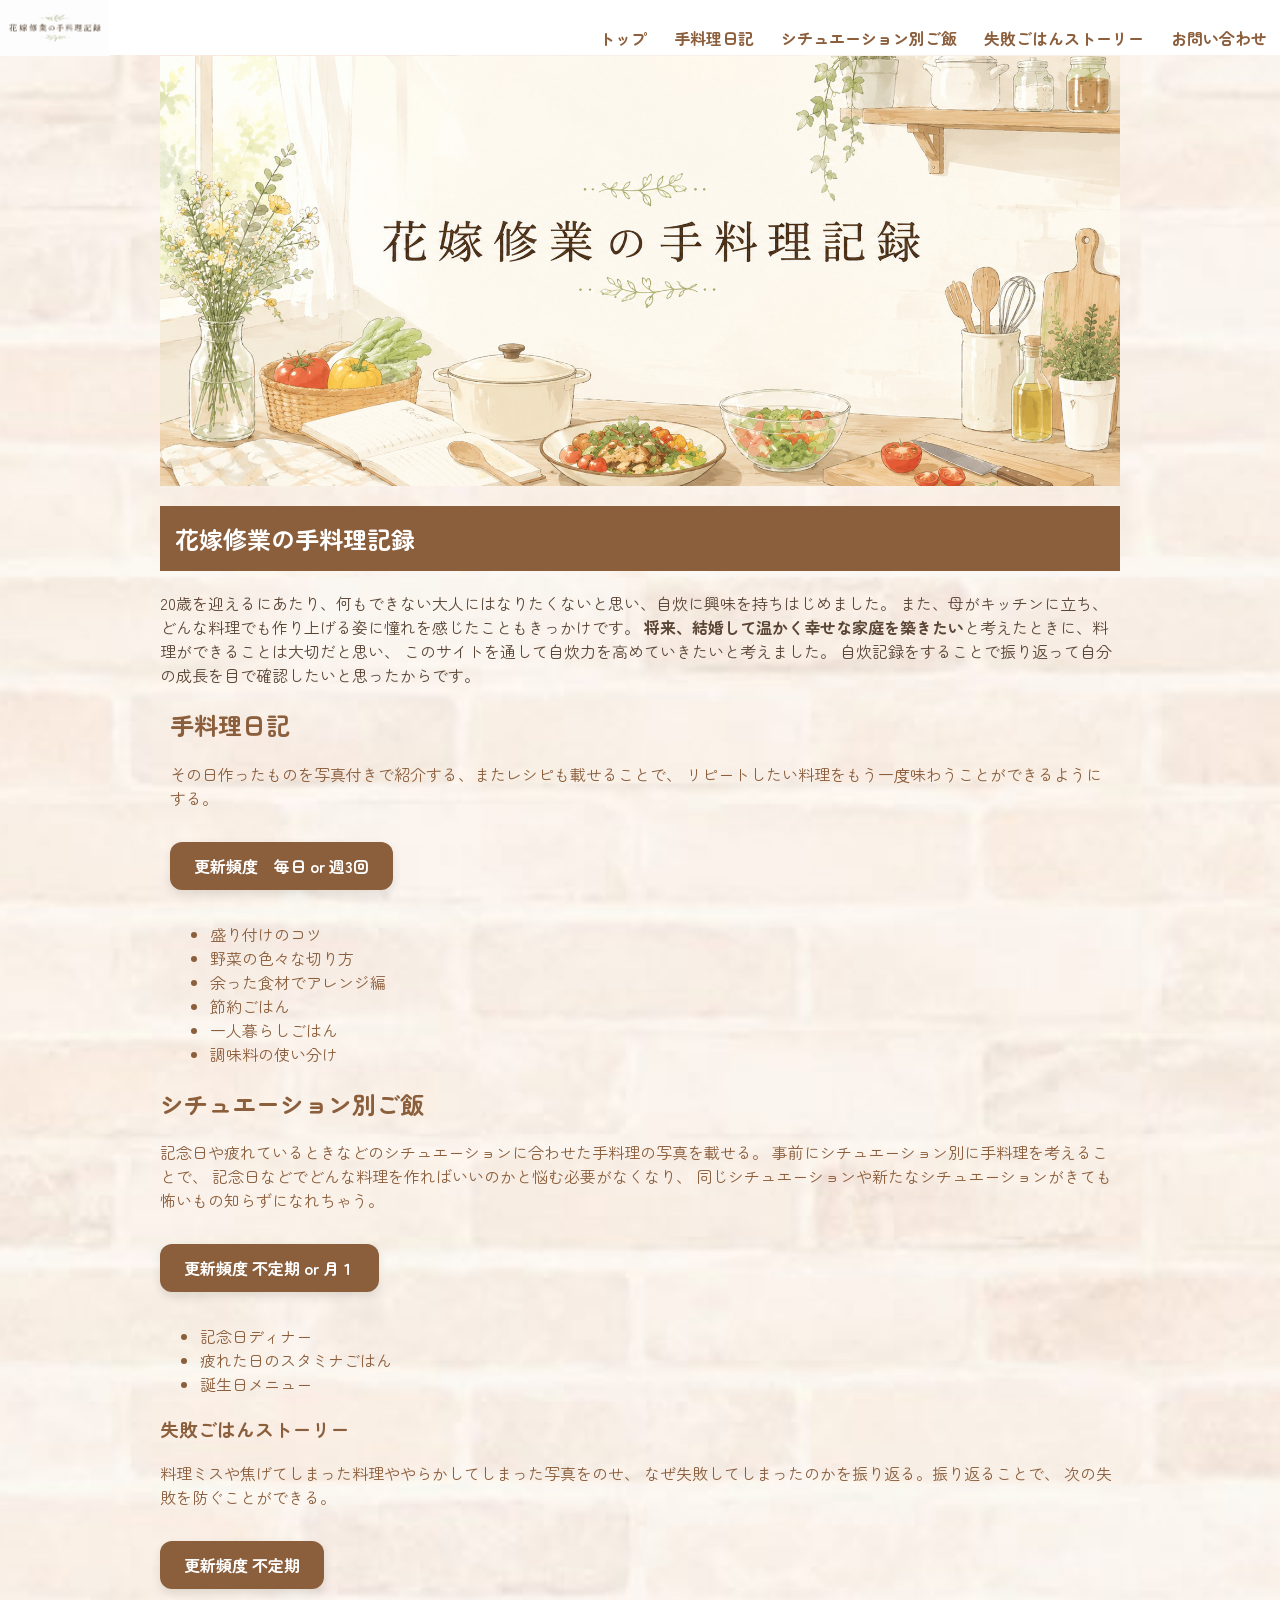
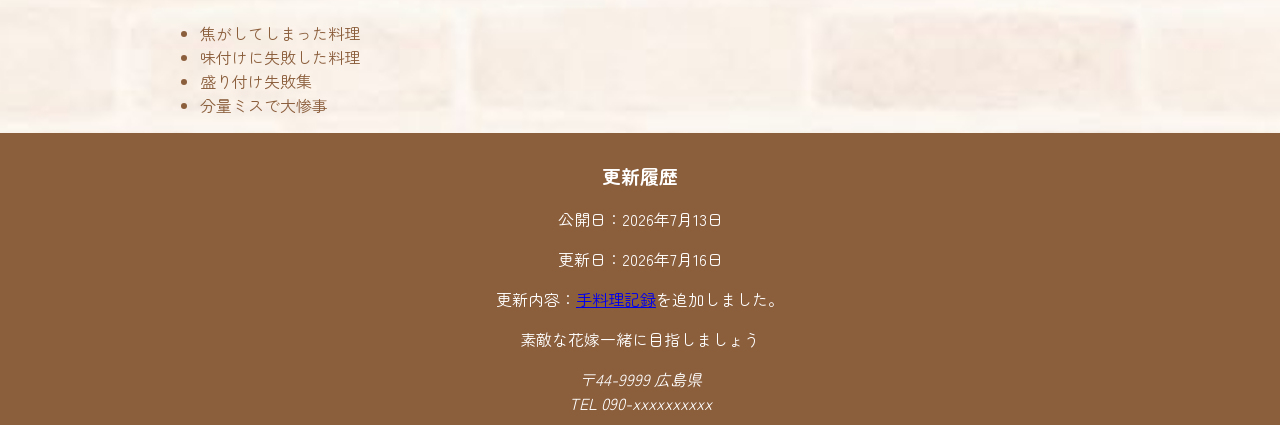
<file: index.html>
<!DOCTYPE html>
<html lang="ja">
    <head>
        <meta charset="UTF-8">
        <title>トップページ：花嫁修業の手料理記録</title>
        <link rel="stylesheet" href="css/mystyle1.css">
        <link href="https://fonts.googleapis.com/css2?family=Zen+Maru+Gothic&display=swap" rel="stylesheet">
    </head>
    <body>
        <div class="main">
    </div>
        <header>
                    <!-- トップページのロゴ画像　-->
        <img src="image/logo.png" widt="300" height="56" >
        <nav>
        <ul>
            <li><a href="index.html">トップ</a></li>
            <li><a href="point.html">手料理日記</a></li>
            <li><a href="betu.html">シチュエーション別ご飯</a></li>
            <li><a href="company.html">失敗ごはんストーリー</a></li>        
            <li><a href="contact.html">お問い合わせ</a></li>
            </ul>
        </nav>
        </header>
        <article>
        <div class="topimage">
    
    </div>
                    <h1>花嫁修業の手料理記録</h1>

            <p>20歳を迎えるにあたり、何もできない大人にはなりたくないと思い、自炊に興味を持ちはじめました。
                また、母がキッチンに立ち、どんな料理でも作り上げる姿に憧れを感じたこともきっかけです。
                <strong>将来、結婚して温かく幸せな家庭を築きたい</strong>と考えたときに、料理ができることは大切だと思い、
                このサイトを通して自炊力を高めていきたいと考えました。
                自炊記録をすることで振り返って自分の成長を目で確認したいと思ったからです。</p>
            <div class="navy">     
            <section class="page">
                <h2>手料理日記</h2>
                <p>その日作ったものを写真付きで紹介する、またレシピも載せることで、
                    リピートしたい料理をもう一度味わうことができるようにする。<br>    
                </p>
                <p class="update">
                更新頻度　毎日 or 週3回
                </p>
                <ul>
                <li>盛り付けのコツ</li>
                <li>野菜の色々な切り方</li>
                <li>余った食材でアレンジ編</li>
                <li>節約ごはん</li>
                <li>一人暮らしごはん</li>
                <li>調味料の使い分け</li>
                </ul>

            </section>
            <section>
                <h2>シチュエーション別ご飯</h2>
                <p>記念日や疲れているときなどのシチュエーションに合わせた手料理の写真を載せる。
                    事前にシチュエーション別に手料理を考えることで、
                    記念日などでどんな料理を作ればいいのかと悩む必要がなくなり、
                    同じシチュエーションや新たなシチュエーションがきても怖いもの知らずになれちゃう。<br>
                </p>
                <p class="update">
                更新頻度 不定期 or 月１
                </p>
                <ul>
                <li>記念日ディナー</li>
                <li>疲れた日のスタミナごはん</li>
                <li>誕生日メニュー</li>
                </ul>

            </section>
                <section>
                <h3>失敗ごはんストーリー</h3>
                <p>料理ミスや焦げてしまった料理ややらかしてしまった写真をのせ、
                    なぜ失敗してしまったのかを振り返る。振り返ることで、
                    次の失敗を防ぐことができる。<br>
                </p>
                <p class="update">
                更新頻度 不定期 
                </p>
                <ul>
                <li>焦がしてしまった料理</li>
                <li>味付けに失敗した料理</li>
                <li>盛り付け失敗集</li>
                <li>分量ミスで大惨事</li>
                </ul>
            </section>
            </div>        
        </article>
    <footer>
    <h3>更新履歴</h3>
    <p>公開日：2026年7月13日</p>
    <p>更新日：2026年7月16日</p>
    <p>更新内容：<a href="point.html">手料理記録</a>を追加しました。</p>
        <p>素敵な花嫁一緒に目指しましょう</p>
        <address>〒44-9999 広島県<br>
            TEL 090-xxxxxxxxxx</address>
    </footer>
    
    </body>

</html>
</file>
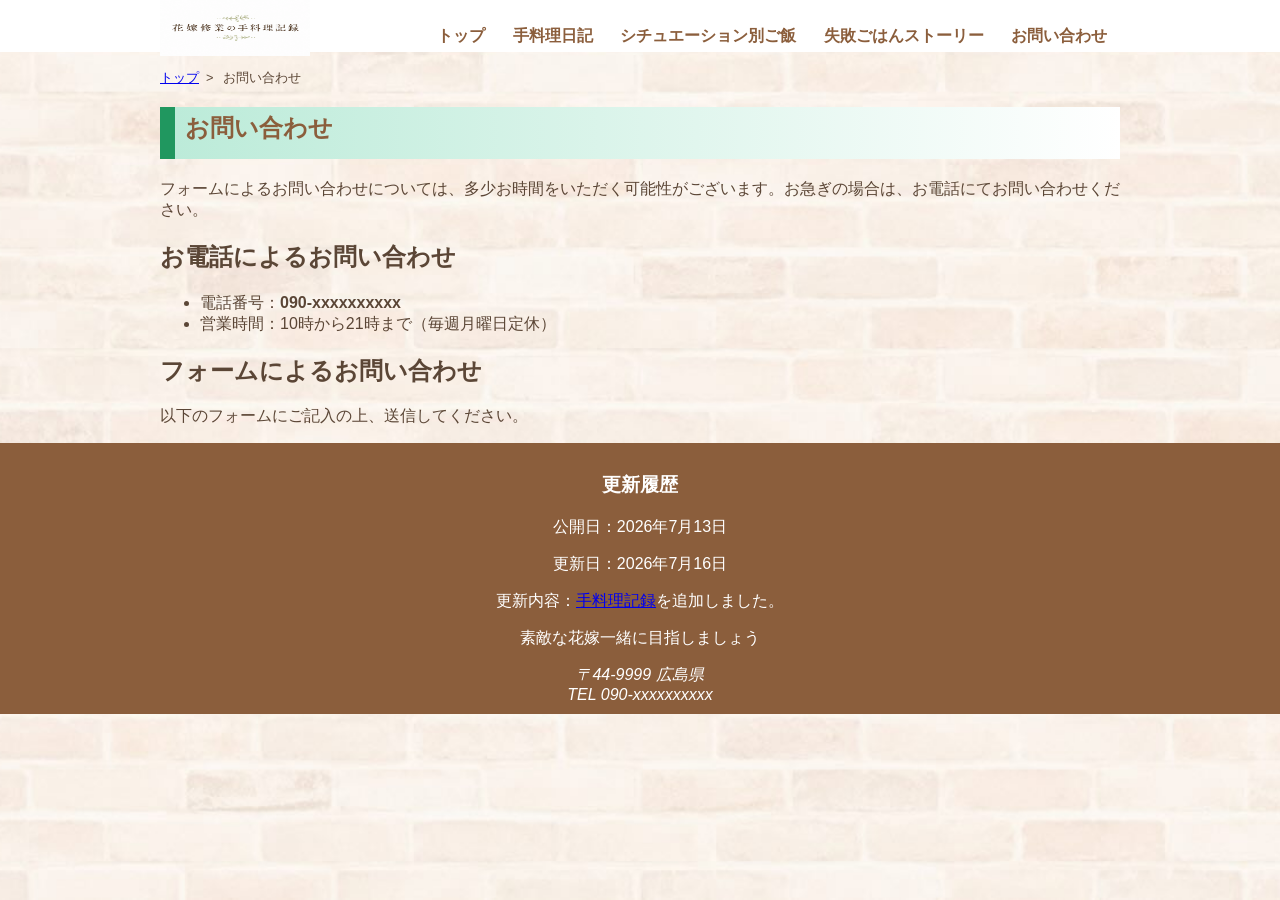
<file: contact.html>
<!DOCTYPE html>
<html lang="ja">

<head>
    <meta charset="UTF-8">
    <title>お問い合わせ：花嫁修業の手料理日記</title>
    <link rel="stylesheet" href="css/mystyle1.css">
    <meta name="description" content="花嫁修業の手料理日記のお問い合わせ先です。">
    <meta name="viewport" content="width=device-width">
</head>

<body>
    <header>
        <div class="header-in">
            <a href="index.html" id="pagetop"><img src="image/logo.png" width="150" height="56"
                    alt="Hiiragi Real Estate"></a>
            <nav>
                <ul>
            <li><a href="index.html">トップ</a></li>
            <li><a href="point.html">手料理日記</a></li>
            <li><a href="betu.html">シチュエーション別ご飯</a></li>
            <li><a href="company.html">失敗ごはんストーリー</a></li>        
            <li><a href="contact.html">お問い合わせ</a></li>
                </ul>
            </nav>
        </div>
    </header>
    <article class="page">
        <ol>
            <li><a href="index.html">トップ</a>&nbsp;&nbsp;&gt;</li>
            <li>お問い合わせ</li>
        </ol>
        <h1 class="sub-h1">お問い合わせ</h1>
        <p>フォームによるお問い合わせについては、多少お時間をいただく可能性がございます。お急ぎの場合は、お電話にてお問い合わせください。</p>
        <section>
            <h2>お電話によるお問い合わせ</h2>
            <ul>
                <li>電話番号：<strong>090-xxxxxxxxxx</strong></li>
                <li>営業時間：10時から21時まで（毎週月曜日定休）</li>
            </ul>
        </section>
        <section>
            <h2>フォームによるお問い合わせ</h2>
            <p>以下のフォームにご記入の上、送信してください。</p>
        </section>
    </article>
    <footer>
    <h3>更新履歴</h3>
    <p>公開日：2026年7月13日</p>
    <p>更新日：2026年7月16日</p>
    <p>更新内容：<a href="point.html">手料理記録</a>を追加しました。</p>
        <p>素敵な花嫁一緒に目指しましょう</p>
        <address>〒44-9999 広島県<br>
            TEL 090-xxxxxxxxxx</address>
    </footer>
</body>

</html>
</file>
<file: css/mystyle1.css>
@charset "utf-8";

@charset "utf-8";



body{
    background-color:#fff8f0;
    color:#5b4636;
    font-family: 'Zen Maru Gothic', sans-serif;
    margin: 0;
    background-image: url("../image/main.jpg");
    background-size: cover;      /* 画面いっぱいに表示 */
    background-position: center; /* 中央配置 */
    background-repeat: no-repeat;/* 繰り返しなし */
    min-height: 100vh;
    
    
}

h1 {
    color: #ffffff;
    background-color: #8b5e3c;
    padding: 15px;
    
}

.update{
    display:inline-block;

    background:#8b5e3c;

    color:white;

    padding:12px 24px;

    border-radius:12px;

    box-shadow:0 4px 10px rgba(0,0,0,0.1);

    font-weight:bold;
}



footer {
    background-color: #f3e2d0;
    padding: 10px;
}

.subhead {
    background-color: #ffe8d6;
    color:#8b5e3c;
    padding: 10px;
}

.navy{
    color:#8b5e3c;
}

.red{
    color:#c75b39;
}

footer {
	text-align: center;
	background-color:#8b5e3c;
	color: #ffffff;
	padding-top: 10px;
	padding-bottom: 10px;
}

article{
	position: relative;
}

.topimage{
    background-image: url("../image/topimage.jpg");
    background-size: cover;
    background-position: center;
    
    width: 960px;
    height: 430px;

    display: flex;
    align-items: center;
    justify-content: center;

    margin: 0 auto;
}

.topimage h1{
    color: white;
    background-color: rgba(0,0,0,0.3);


    padding: 20px;
    font-size: 45px;
}

header {
	background-color: #ffffff;
}

li{
	border: none #8b5e3c;
}

nav ul{
	font-weight: bold;
	text-align: right;
	padding-top: 26px;
	padding-bottom: 5px;
	margin: 0;
}
nav li{
	display: inline;
	padding-left: 10px;
	padding-right: 12px;
	border-right: 1px solid #ffffff;
}

article{
	position: relative;
	clear: both;
	width: 960px;
	margin-left: auto;
	margin-right: auto;
}


header img{
	float: left;
}
.header-in{
	width: 960px;
	margin-left: auto;
	margin-right: auto;
}

.sub-h1{
	background: linear-gradient(to left,#ffffff,#bcebd9);
	padding-top: 5px;
	padding-left: 10px;
	border-left: 15px solid #20975f;
	color: #8b5e3c; 
}

.point-list{
    list-style-image:url(../image/list.gif) ;
	font-weight: bold;
	margin-left: 30px;
}

.point-img{
	box-shadow: 0px 0px 10px 3px #aaaaaa;
	border-radius: 10px;
	float:right;
	margin-left: 20px;
	margin-bottom: 10px;
}
.sentou{
	clear:both;
	text-align:right;
}

nav ul a{
	text-decoration: none;
	color: #8b5e3c;
}

nav ul a:hover{
	color: #ffcc00;
}

nav ul a:active{
	color: #ff0000;
}

/*959px以下の場合*/
@media(max-width:959px){
header img{
	float: none;
}
nav ul{
	text-align: left;
	padding: 0;
	margin-left: 10px;
}
article{
	width: auto;
}
article img{
	max-width: 100%;
	height: auto;
}
}

.sentou{
	clear:both;
	text-align:right;
}
ol li{
	display:inline;
	margin-right:5px;
	font-size:80%;
}
ol{
	padding-left:0;
}
.page{
	padding-left: 10px;
	padding-right: 10px;
}
/*959px以下の場合*/
@media(max-width:959px){
header img{
	float: none;
}
nav ul{
	text-align: left;
	padding: 0;
	margin-left: 10px;
}
article{
	width: auto;
}
article img{
	max-width: 100%;
	height: auto;
}

.header-in{
	width: auto;

}
}

/*600px以下の場合*/
@media(max-width:600px){
nav li{
	font-size:75%;
	padding-left: 2px;
	padding-right: 2px;

}
footer{
	font-size: 75%;

}
.catch{
	top:5px;
	left:10px;
}
.point-img{
	float: none;
}
}
</file>
